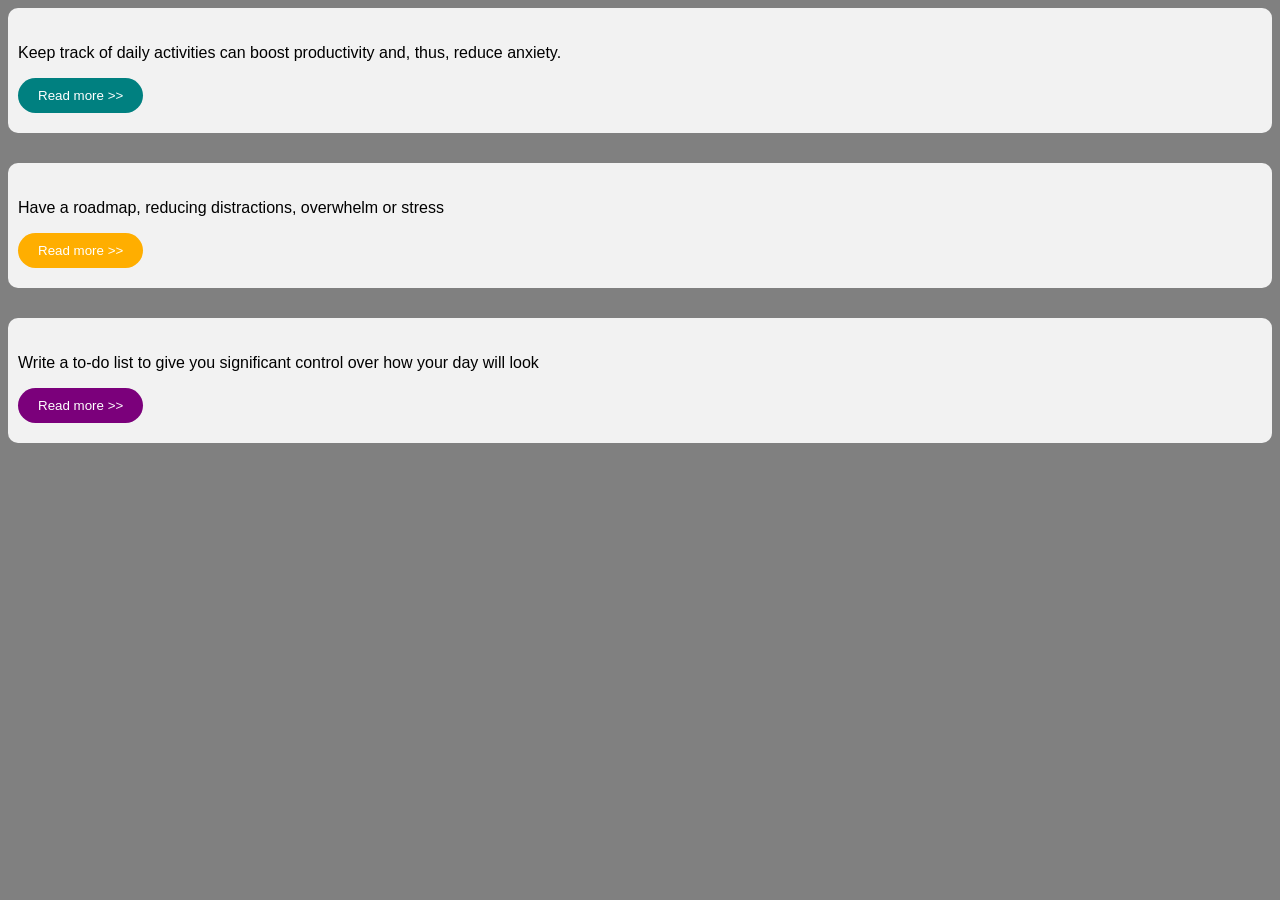
<file: EX-1/index.html>
<!DOCTYPE html>
<html lang="en">
<head>
    <meta charset="UTF-8">
    <meta http-equiv="X-UA-Compatible" content="IE=edge">
    <meta name="viewport" content="width=device-width, initial-scale=1.0">
    <link rel="stylesheet" href="style.css">
</head>
<body>

  <div class="box1">
      <p>Keep track of daily activities can boost productivity and, thus, reduce anxiety.</p>
      <button id="bot1">Read more >></button>
  </div>
  <div class="box1">
      <p>Have a roadmap, reducing distractions, overwhelm or stress</p>
      <button id="bot2">Read more >></button>
  </div>
  <div class="box1">
      <p>Write a to-do list to give you significant control over how your day will look</p>
      <button id="bot3">Read more >></button>
  </div>
</body>
</html>
</file>
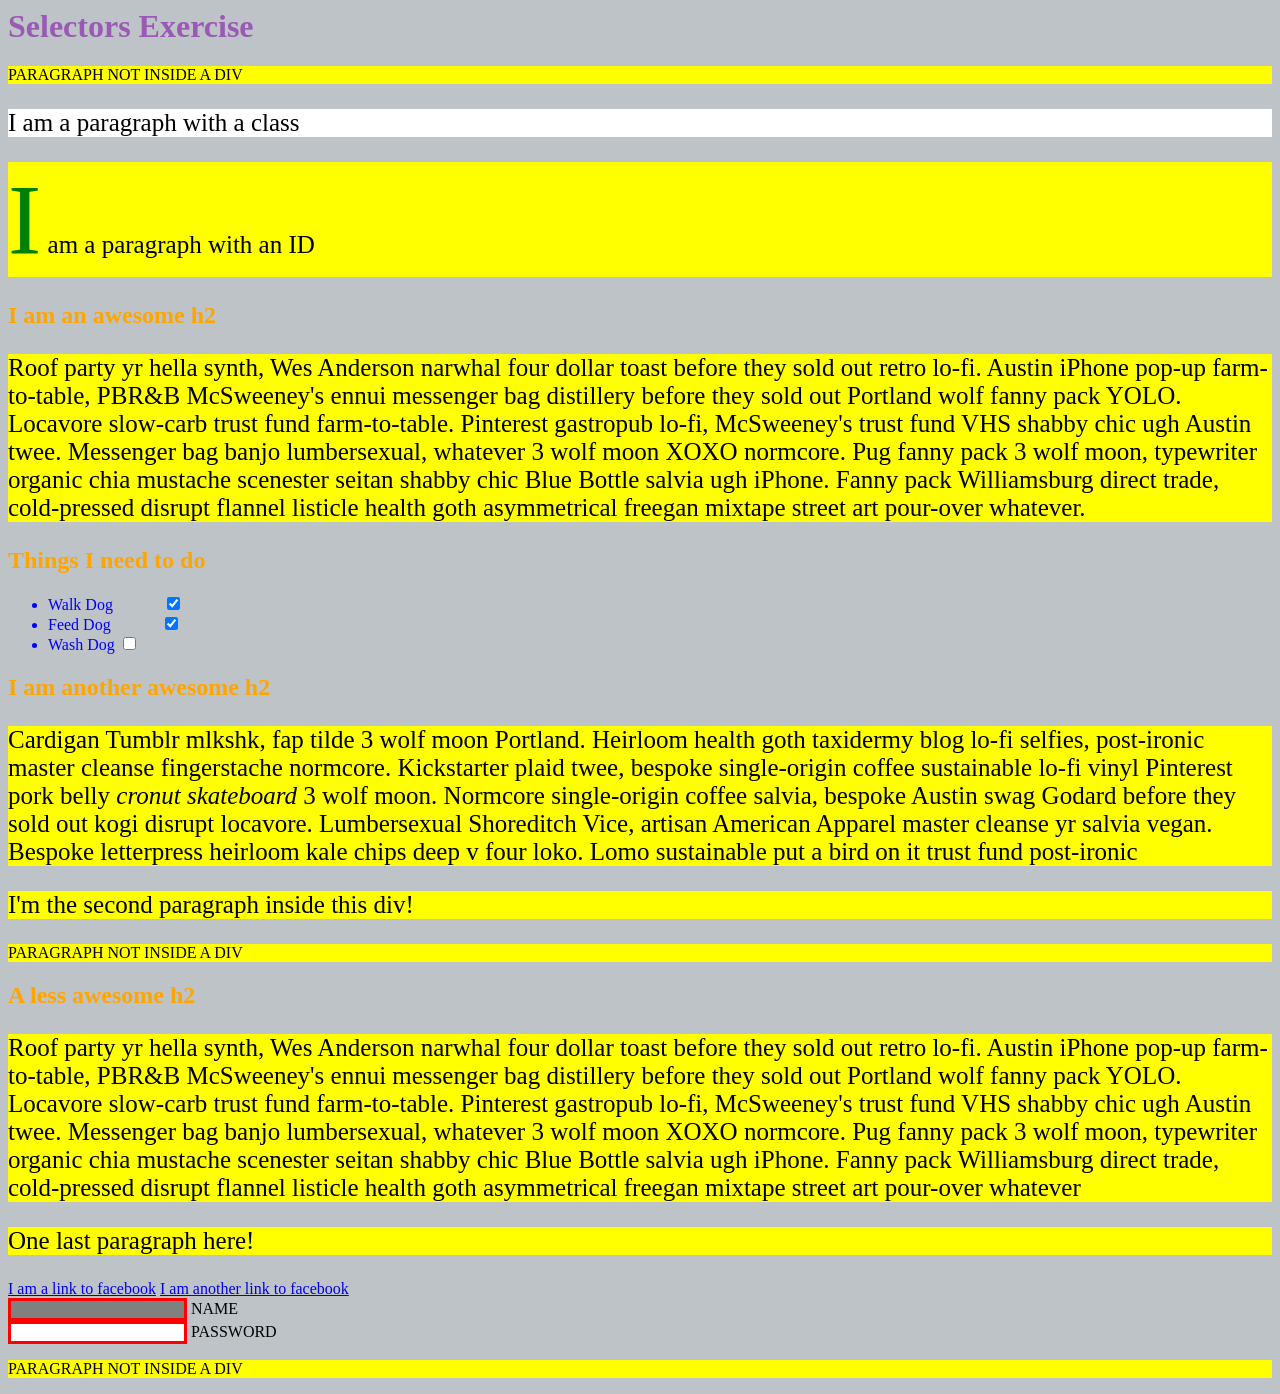
<file: EX-2/index.html>
<html>
  <head>
    <meta charset="UTF-8" />
    <title>Selectors Exercise</title>
    <link rel="stylesheet" type="text/css" href="selectors.css" />
  </head>
  <body>
    <h1>Selectors Exercise</h1>

    <p>PARAGRAPH NOT INSIDE A DIV</p>

    <div>
      <p class="hello">I am a paragraph with a class</p>
      <p id="special">I am a paragraph with an ID</p>

      <h2>I am an awesome h2</h2>

      <p>
        Roof party yr hella synth, Wes Anderson narwhal four dollar toast before
        they sold out retro lo-fi. Austin iPhone pop-up farm-to-table, PBR&B
        McSweeney's ennui messenger bag distillery before they sold out Portland
        wolf fanny pack YOLO. Locavore slow-carb trust fund farm-to-table.
        Pinterest gastropub lo-fi, McSweeney's trust fund VHS shabby chic ugh
        Austin twee. Messenger bag banjo lumbersexual, whatever 3 wolf moon XOXO
        normcore. Pug fanny pack 3 wolf moon, typewriter organic chia mustache
        scenester seitan shabby chic Blue Bottle salvia ugh iPhone. Fanny pack
        Williamsburg direct trade, cold-pressed disrupt flannel listicle health
        goth asymmetrical freegan mixtape street art pour-over whatever.
      </p>
    </div>

    <div>
      <h2>Things I need to do</h2>

      <ul>
        <li>Walk Dog <input type="checkbox" checked /></li>
        <li>Feed Dog <input type="checkbox" checked /></li>
        <li>Wash Dog <input type="checkbox" /></li>
      </ul>
    </div>

    <div>
      <h2>I am another awesome h2</h2>

      <p>
        Cardigan Tumblr mlkshk, fap tilde 3 wolf moon Portland. Heirloom health
        goth taxidermy blog lo-fi selfies, post-ironic master cleanse
        fingerstache normcore. Kickstarter plaid twee, bespoke single-origin
        coffee sustainable lo-fi vinyl Pinterest pork belly
        <em>cronut skateboard</em> 3 wolf moon. Normcore single-origin coffee
        salvia, bespoke Austin swag Godard before they sold out kogi disrupt
        locavore. Lumbersexual Shoreditch Vice, artisan American Apparel master
        cleanse yr salvia vegan. Bespoke letterpress heirloom kale chips deep v
        four loko. Lomo sustainable put a bird on it trust fund post-ironic
      </p>

      <p>I'm the second paragraph inside this div!</p>
    </div>

    <p>PARAGRAPH NOT INSIDE A DIV</p>

    <div>
      <h2>A less awesome h2</h2>

      <p>
        Roof party yr hella synth, Wes Anderson narwhal four dollar toast before
        they sold out retro lo-fi. Austin iPhone pop-up farm-to-table, PBR&B
        McSweeney's ennui messenger bag distillery before they sold out Portland
        wolf fanny pack YOLO. Locavore slow-carb trust fund farm-to-table.
        Pinterest gastropub lo-fi, McSweeney's trust fund VHS shabby chic ugh
        Austin twee. Messenger bag banjo lumbersexual, whatever 3 wolf moon XOXO
        normcore. Pug fanny pack 3 wolf moon, typewriter organic chia mustache
        scenester seitan shabby chic Blue Bottle salvia ugh iPhone. Fanny pack
        Williamsburg direct trade, cold-pressed disrupt flannel listicle health
        goth asymmetrical freegan mixtape street art pour-over whatever
      </p>

      <p>One last paragraph here!</p>

      <a href="https://www.facebook.com">I am a link to facebook</a>
      <a href="https://www.facebook.com">I am another link to facebook</a>
      <br />

      <input type="text" name="name" /><label> Name</label><br />
      <input type="password" name="password" /><label> Password</label><br />
    </div>

    <p>PARAGRAPH NOT INSIDE A DIV</p>
  </body>
</html>
</file>
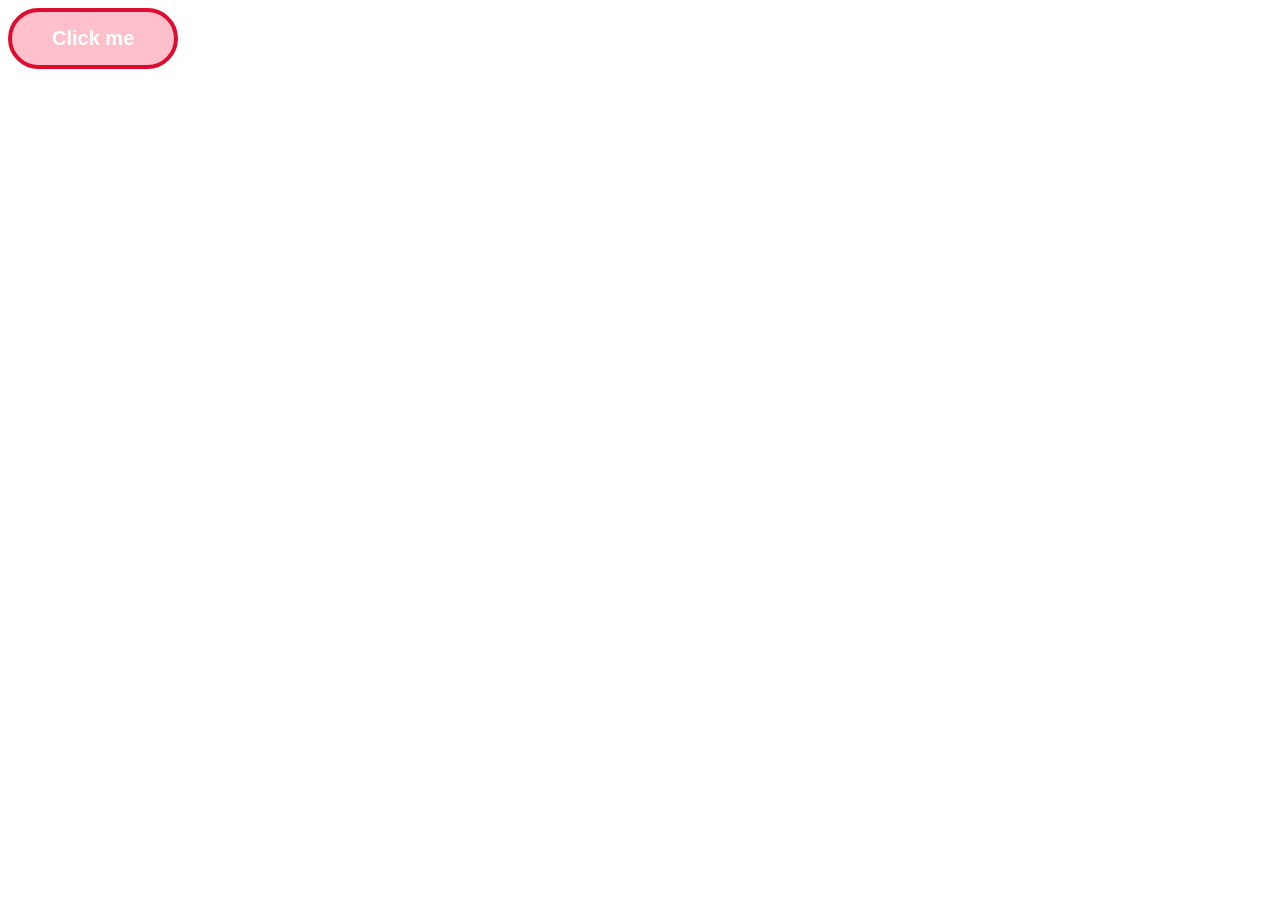
<file: EX-3/index.html>
<!DOCTYPE html>
<html lang="en">
  <head>
    <meta charset="UTF-8" />
    <link rel="stylesheet" type="text/css" href="style.css" />
  </head>
  <body>
    <button id="bot">Click me</button>
  </body>
</html>
</file>
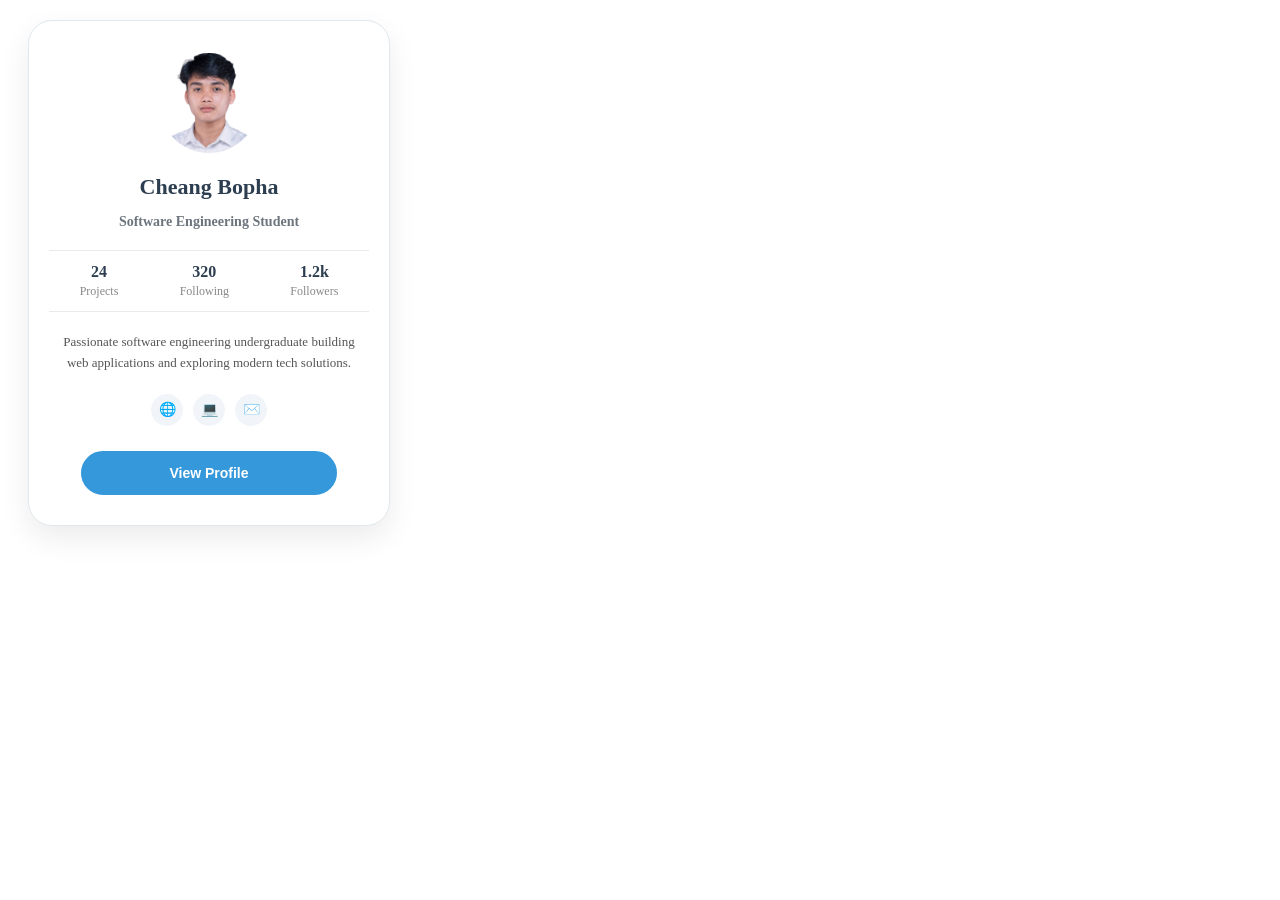
<file: EX-4/index.html>
<!DOCTYPE html>
<html lang="en">
<head>
    <meta charset="UTF-8">
    <meta name="viewport" content="width=device-width, initial-scale=1.0">
    <link rel="stylesheet" href="style.css">
    <title>Document</title>
</head>
<body>
    <div class="profile-card">
        <div class="profile-img-container">
            <img src="Cheang_Bopha_picture.jpg" alt="Cheang Bopha Profile Picture" class="profile-img">
        </div>
        <h2 class="profile-name">Cheang Bopha</h2>
        <p style="color: #6c757d; font-size: 14px; font-weight: 600; margin-bottom: 15px;">
            Software Engineering Student
        </p>
        <div class="stats-container">
            <div class="stat-box">
                <h3>24</h3>
                <p>Projects</p>
            </div>
            <div class="stat-box">
                <h3>320</h3>
                <p>Following</p>
            </div>
            <div class="stat-box">
                <h3>1.2k</h3>
                <p>Followers</p>
            </div>
        </div>
        <p class="profile-bio">
            Passionate software engineering undergraduate building web applications and exploring modern tech solutions.
        </p>
        <div class="social-links">
            <a href="#" class="social-btn">🌐</a>
            <a href="#" class="social-btn">💻</a>
            <a href="#" class="social-btn">✉️</a>
        </div>
        <button class="profile-btn">View Profile</button>
    </div>
</body>
</html>
</file>
<file: EX-1/style.css>
body {
    background: grey;
    font-family: sans-serif;
    border: 10px 100px 10px 100px solid black;
}
.box1{
    background: white;
    padding: 20px 10px 20px 10px;
    margin-bottom: 30px;
    background-color: #f2f2f2;
    border-radius: 10px;
}
#bot1{
    background-color:#008080;
    color: white;
    padding: 10px 20px;
    border: none;
    border-radius: 30px;
    cursor: pointer;
}
#bot2{
    background-color:#FFAE00;
    color: white;
    padding: 10px 20px;
    border: none;
    border-radius: 30px;
    cursor:pointer;
}
#bot3{
    background-color:#7B007B;
    color: white;
    padding: 10px 20px;
    border: none;
    border-radius: 30px;
    cursor:pointer;
}
#bot1:hover{
    background-color: #a4e0e0;
}
#bot2:hover{
    background-color: #ffd699;
}       
#bot3:hover{
    background-color: #bf40bf;
}
</file>
<file: EX-2/selectors.css>
/* Style the HTML elements according to the following instructions. 
DO NOT ALTER THE EXISTING HTML TO DO THIS.  WRITE ONLY CSS!*/
 

/* MANDATORY CHALLENGES */

/* Give the <body> element a background of #bdc3c7*/
body {
    background: #bdc3c7;
}

/* Make the <h1> element #9b59b6*/
h1 {
    color: #9b59b6;
}
        
/* Make all <h2> elements orange */
h2 {
    color: orange;
}

/* Make all <li> elements blue(pick your own hexadecimal blue)*/ 
li {
    color: #0000FF;
}

/*Change the background on every paragraph to be yellow*/
p {
    background-color: yellow;
}

/*Make all inputs have a 3px red border*/
input {
    border: 3px solid red;
}

/* Give everything with the class 'hello' a white background*/
.hello {
    background-color: white;
}




/* BONUS CHALLENGES */
/*You may need to research some other selectors and properties*/

/* Make all the <p>'s that are nested inside of divs 25px font(font-size: 25px)*/
div p {
    font-size: 25px;
}
/* Make only inputs with type 'text' have a gray background*/
input[type="text"] {
    background-color: gray;
}
/* Make all "checked" checkboxes have a left margin of 50px(margin-left: 50px)*/
input[type="checkbox"]:checked {
    margin-left: 50px;
}
/* Make the <label> elements all UPPERCASE without changing the HTML(definitely look this one up*/
label {
    text-transform: uppercase;
}
/* Make the first letter of the element with id 'special' green and 100px font size(font-size: 100)*/
#special::first-letter {
    color: green;
    font-size: 100px;
}
/* Make the <h1> element's color change to blue when hovered over */
h1:hover {
    color: blue;
}
</file>
<file: EX-3/style.css>
#bot {
    background-color: pink; 
    color: white;
    padding: 15px 40px;
    border: 4px solid rgb(222, 13, 48); 
    border-radius: 40px;       
    font-size: 20px;
    font-weight: bold;
    cursor: pointer;
    transition: 0.3s ease;     /* Smooth hover transition */
}

#bot:hover {
    background-color: #a8577e; 
    border-color: #6b344f;     
}
</file>
<file: EX-4/style.css>
.body {
    font-family: 'Segoe UI', Tahoma, Geneva, Verdana, sans-serif;
    background-color: #f0f4f8;
    display: flex;
    justify-content: center;
    align-items: center;
    min-height: 100vh;
    margin: 0;
}
.profile-card {
    background-color: #ffffff;
    width: 320px;
    padding: 30px 20px;
    margin: 20px;
    border-radius: 24px;
    border: 1px solid #e1e8ed;
    text-align: center;
    box-shadow: 0 12px 30px rgba(0, 0, 0, 0.08);
    transition: transform 0.3s ease, box-shadow 0.3s ease;
}
.profile-card:hover {
    transform: translateY(-5px);
    box-shadow: 0 18px 40px rgba(0, 0, 0, 0.12);
}
.profile-img-container {
    margin: 0 auto 15px auto;
}
.profile-img {
    width: 100px;
    height: 100px;
    border-radius: 50%;
    object-fit: cover;
    padding: 2px;
}
.profile-name {
    margin: 0 0 5px 0;
    color: #2c3e50;
    font-size: 22px;
    font-weight: 700;
}
.stats-container {
    display: flex;
    justify-content: space-around;
    margin: 20px 0;
    padding: 12px 0;
    border-top: 1px solid #eaeaea;
    border-bottom: 1px solid #eaeaea;
}
.stat-box h3 {
    margin: 0;
    font-size: 16px;
    color: #2c3e50;
}
.stat-box p {
    margin: 3px 0 0 0;
    font-size: 12px;
    color: #888888;
}
.profile-bio {
    font-size: 13px;
    color: #555555;
    line-height: 1.6;
    margin-bottom: 20px;
    padding: 0 10px;
}
.social-links {
    display: flex;
    justify-content: center;
    gap: 10px;
    margin-bottom: 25px;
}
.social-btn {
    width: 32px;
    height: 32px;
    border-radius: 50%;
    background-color: #f1f5f9;
    color: #3498db;
    display: flex;
    align-items: center;
    justify-content: center;
    font-size: 14px;
    text-decoration: none;
    transition: background-color 0.2s, color 0.2s;
}
.social-btn:hover {
    background-color: #3498db;
    color: #ffffff;
}
.profile-btn {
    background-color: #3498db;
    color: #ffffff;
    font-size: 14px;
    font-weight: 600;
    padding: 12px 35px;
    border: 2px solid #3498db;
    border-radius: 25px;
    cursor: pointer;
    transition: all 0.3s ease;
    width: 80%;
}
.profile-btn:hover {
    background-color: #2980b9;
    border-color: #2980b9;
    box-shadow: 0 6px 15px rgba(52, 152, 219, 0.35);
}
</file>
